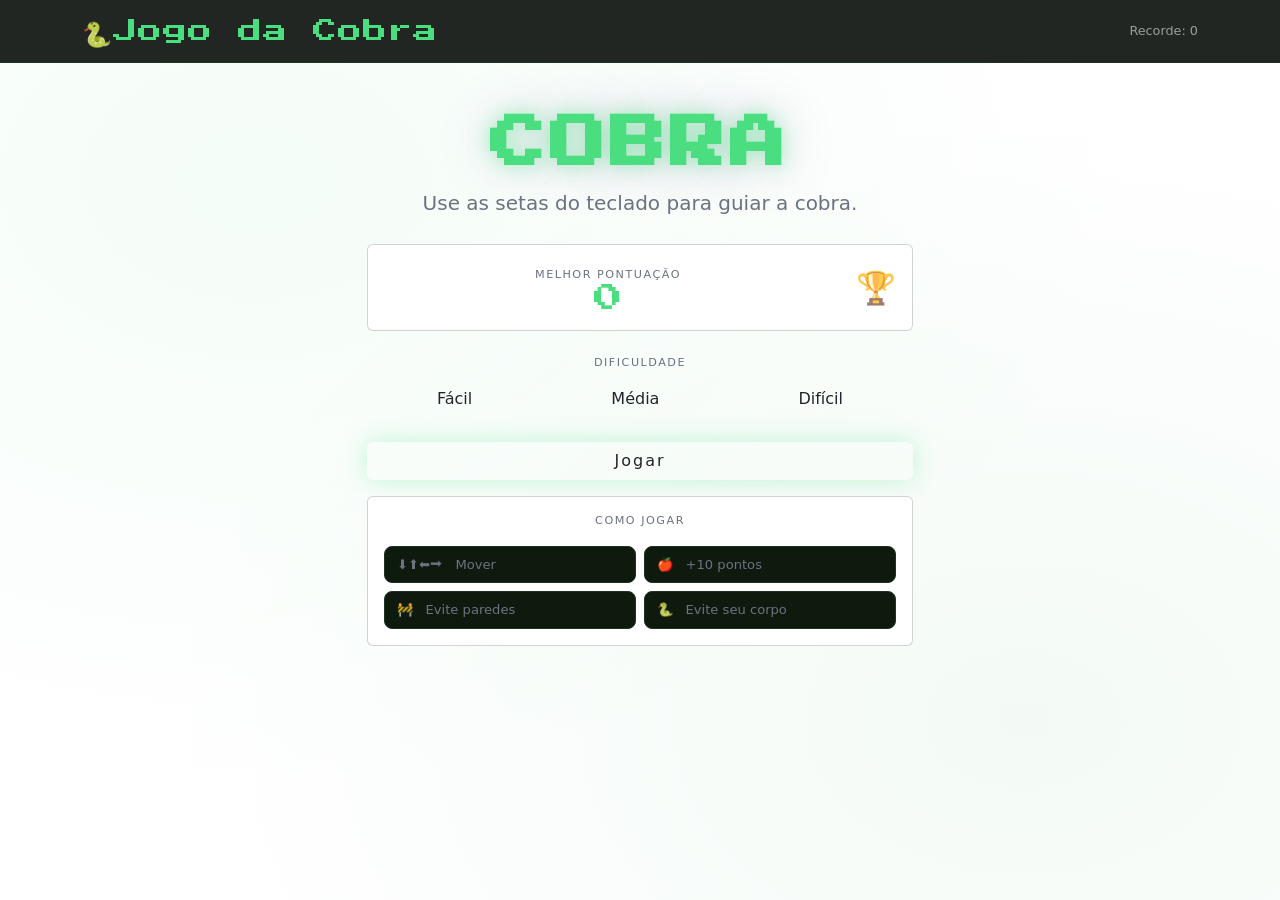
<file: index.html>
<!DOCTYPE html>
<html lang="en">
<head>
    <meta charset="UTF-8">
    <meta name="viewport" content="width=device-width, initial-scale=1.0">
    <title>Jogo da Cobra</title>

    <link rel="stylesheet" href="index.css">
    <link rel="stylesheet" href="https://cdn.jsdelivr.net/npm/bootstrap@5.3.8/dist/css/bootstrap.min.css">
</head>
<body>
    <header>
        <nav class="navbar navbar-dark">
            <div class="container">
                <span class="navbar-brand fw bold fs-4">🐍Jogo da Cobra</span>
                <span class="navbar-text" id="navbar-recorde">Recorde: 0</span>
            </div>
        </nav>
    </header>

    <main class="container py-5">
        <div class="row justify-content-center">
            <div class="col-12 col-md-8 col-lg-6 text-center">

                <div class="titulo-bloco mb-4">
                    <h1 class="display-3 fw-bold titulo-jogo">COBRA</h1>
                    <p class="lead subtitulo">Use as setas do teclado para guiar a cobra.</p>
                </div>
                <div class="card card-recorde mb-4">
                    <div class="card-body py-3">
                        <div class="row align-items-center">
                            <div class="col">
                                <span class="label-card">Melhor pontuação</span>
                                <div class="valor-recorde" id="recorde-display">0</div>
                            </div>

                            <div class="col-auto">
                                <span class="icone-trofeu">🏆</span>
                            </div>
                        </div>
                    </div>
                </div>

                <div class="mb-4">
                    <p class="label-secao mb-2">Dificuldade</p>
                    <div class="btn-group w-100" role="group">
                        <input type="radio" class="btn-check" name="dificuldade" id="facil" value="200">
                        <label class="btn btn-outline-dif" for="facil">Fácil</label>

                        <input type="radio" class="btn-check" name="dificuldade" id="facil" value="130">
                        <label class="btn btn-outline-dif" for="media">Média</label>

                        <input type="radio" class="btn-check" name="dificuldade" id="facil" value="70">
                        <label class="btn btn-outline-dif" for="dificil">Difícil</label>
                    </div>
                </div>

                <a href="jogo.html" class="btn btn-jogar w-100 mb-3" id="btn-jogar">Jogar</a>

                <div class="card card-instrucoes">
                    <div class="card-body">
                        <p class="label-card mb-3">Como jogar</p>
                        <div class="row g-2 text-start">
                            <div class="col-6">
                                <div class="instrucao-item">⬇⬆⬅⮕ &nbsp; Mover</div>
                            </div>
                            <div class="col-6">
                                <div class="instrucao-item">🍎 &nbsp; +10 pontos</div>
                            </div>
                            <div class="col-6">
                                <div class="instrucao-item">🚧 &nbsp; Evite paredes</div>
                            </div>
                            <div class="col-6">
                                <div class="instrucao-item">🐍 &nbsp; Evite seu corpo</div>
                            </div>
                        </div>
                    </div>
                </div>
            </div>
        </div>
    </main>

    <script src="https://cdn.jsdelivr.net/npm/bootstrap@5.3.3/dist/js/bootstrap.bundle.min.js"></script>
    <script>
        const recorde = localStorage.getItem("cobra_recorde") || 0;
        document.getElementById('nav-recorde').textContent = "Recorde: " + recorde;

        document.getElementById("btn-jogar").addEventListener("click", () => {
            const dificuldadeSelecionada = document.querySelector('input [name="dificuldade"]:checked').value;
            localStorage.setItem("cobra_velocidade", dificuldadeSelecionada);

        });
    </script>
</body>
</html>
</file>
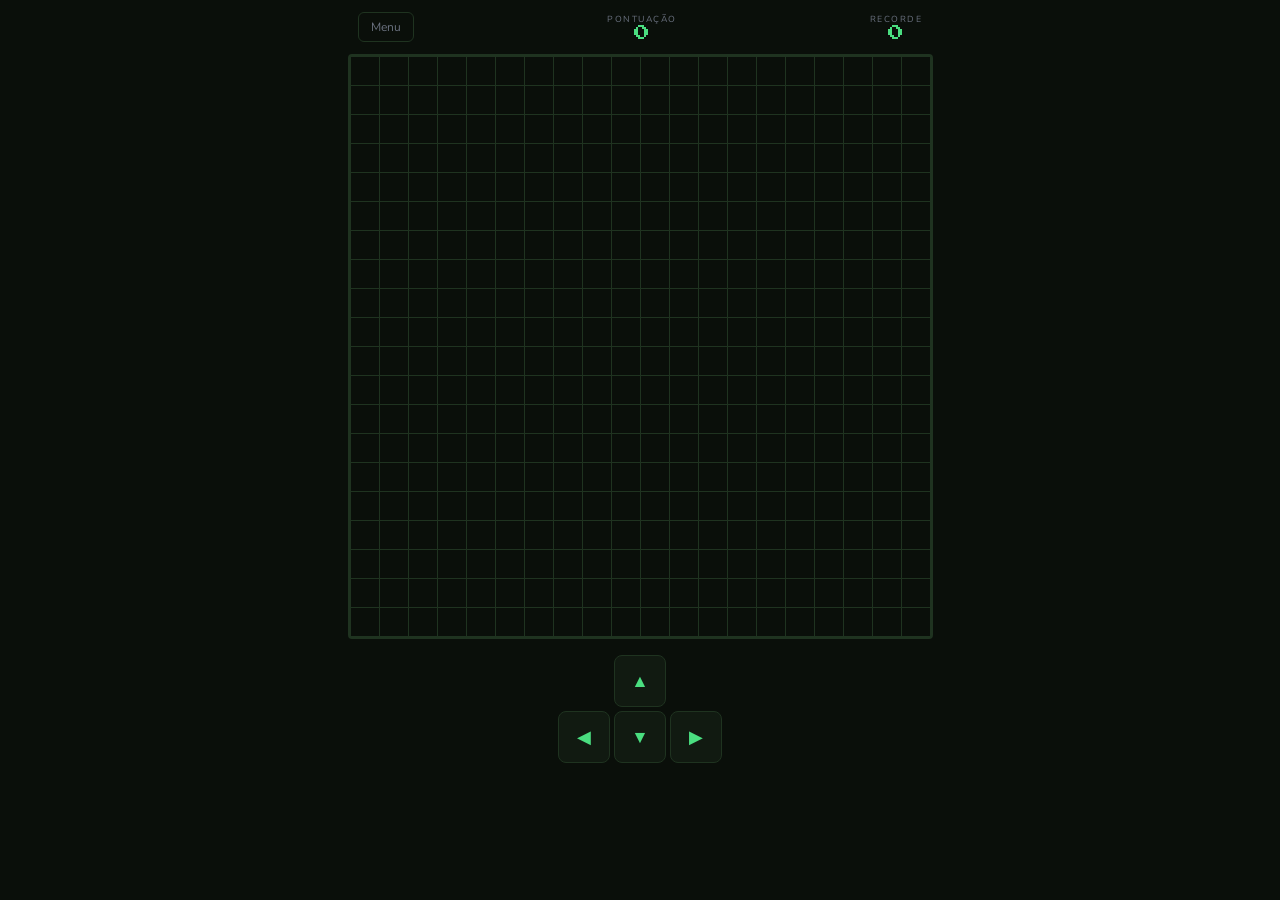
<file: jogo.html>
<!DOCTYPE html>
<html lang="en">
<head>
    <meta charset="UTF-8">
    <meta name="viewport" content="width=device-width, initial-scale=1.0">
    <title>Cobra</title>
    <link rel="stylesheet" href="jogo.css">
</head>
<body>
    <!-- HUD -->
     <div class="hud">
        <a href="index.html" class="btn-menu">Menu</a>
        <div class="hud-centro">
            <span class="label-hud">Pontuação</span>
            <span class="valor-hud" id="pontuacao">0</span>
        </div>
        <div class="hud-direita">
            <span class="label-hud">Recorde</span>
            <span class="valor-hud" id="recorde">0</span>
        </div>
     </div>

     <!-- GRID DO JOGO -->
      <div class="arena">
        <div class="grade" id="grade"></div>

        <!-- TELA DE FIM DE JOGO -->
         <div class="overlay" id="overlay">
            <div class="overlay-conteudo">
                <p class="overlay-titulo" id="overlay-titulo">FIM DE JOGO</p>
                <p class="overlay-pontos" id="overlay-pontos">0 pontos</p>
                <p class="overlay-recorde" id="overlay-recorde"></p>
                <button class="btn-reiniciar" onclick="reiniciar()">Jogar novamente</button>
                <a href="index.html" class="btn-voltar">Voltar ao menu</a>
            </div>
         </div>
      </div>

      <!-- CONTROLES PARA SMARTPHONE -->
       <div class="controles-smartphone">
        <div class="linha-controle">
            <button class="btn-direcao" onclick="mudarDirecao('ArrowUp')">▲</button>
        </div>
        <div class="linha-controle">
            <button class="btn-direcao" onclick="mudarDirecao('ArrowLeft')">◀</button>
            <button class="btn-direcao" onclick="mudarDirecao('ArrowDown')">▼</button>
            <button class="btn-direcao" onclick="mudarDirecao('ArrowRight')">▶</button>
        </div>
       </div>
</body>
</html>
</file>
<file: index.css>
@import url('https://fonts.googleapis.com/css2?family=Nunito:ital,wght@0,200..1000;1,200..1000&family=Press+Start+2P&display=swap');

:root {
    --verde: #4ADE80;
    --verde-escuro: #16A34A;
    --fundo: #0A0F0A;
    --fundo-card: #111A11;
    --borda: #1F3320;
    --texto: #D1FAE5;
    --esmaecido: #6B7280;
}

* {
    box-sizing: border-box;
    margin: 0;
    padding: 0;
}

body {
    font-family: "Nunito", sans-serif;
    background-color: var(--fundo);
    color: var(--texto);
    min-height: 100vh;
    background-image:
        radial-gradient(ellipse at 20% 20%, rgba(74, 222, 128, 0.06) 0%, transparent 60%),
        radial-gradient(ellipse at 80% 80%, rgba(22, 163, 74, 0.05) 0%, transparent 60%);
}

/* NAVBAR */
.navbar {
    background: rgba(10, 15, 10, 0.9);
    border-bottom: 1px solid var(--borda);
    backdrop-filter: blur(8px);
}

.navbar-brand {
    font-family: "Press Start 2P", monospace;
    font-size: 0.85rem !important;
    color: var(--verde) !important;
    letter-spacing: 1px;
}

.navbar-text {
    font-size: 0.8rem;
    color: var(--esmaecido);
}

/* TÍTULO */
.titulo-jogo {
    font-family: "Press Start 2P", monospace;
    font-size: clamp(2rem, 8.5vw, 3.5rem) !important;
    color: var(--verde);
    text-shadow:
        0 0 20px rgba(74, 222, 128, 0.5),
        0 0 60px rgba(74, 22, 128, 0.2);
    line-height: 1.2;
    letter-spacing: 4px;
}

.subtitulo {
    color: var(--esmaecido);
    font-size: 0.9rem;
    line-height: 1.7;
}

/* CARDS */
.card-recorde,       /* ← vírgula faltando aqui */
.card.instrucoes {
    background: var(--fundo-card);
    border: 1px solid var(--borda);
    border-radius: 12px;
    color: var(--texto);
}

.label-card {
    font-size: 0.7rem;
    text-transform: uppercase;
    letter-spacing: 1.5px;
    color: var(--esmaecido);
    margin-bottom: 4px;
}

.valor-recorde {
    font-family: "Press Start 2P", monospace;
    font-size: 1.8rem;
    color: var(--verde);
    line-height: 1;
}

.icone-trofeu {
    font-size: 2rem;
    opacity: 0.8;
}

/* DIFICULDADE */
.label-secao {
    font-size: 0.7rem;
    text-transform: uppercase;
    letter-spacing: 1.5px;
    color: var(--esmaecido);
}

.btn-outline-dif {
    background: var(--fundo-card);
    border-color: var(--borda);
    color: var(--esmaecido);
    font-weight: 600;
    font-size: 0.85rem;
    padding: 10px;
    transition: all 0.2s;
}

.btn-check:checked + .btn-outline-dif {
    background: var(--verde-escuro);
    border-color: var(--verde);
    color: #FFFFFF;
}

.btn-outline-dif:hover {
    background: #1A2E1A !important;
    border-color: var(--verde) !important;
    color: var(--verde) !important;
}

.btn-jogar {
    font-family: "Press Start 2P", monospace;
    font-size: 0.85rem;
    background: var(--verde);
    color: #0A0F0A;
    border: none;
    border-radius: 10px;
    padding: 16px;
    letter-spacing: 2px;
    text-decoration: none;
    display: block;
    transition: all 0.2s;
    box-shadow: 0 0 24px rgba(74, 222, 128, 0.3);
}

.btn-jogar:hover {
    background: #86EFAC;
    color: #0A0F0A;
    box-shadow: 0 0 40px rgba(74, 222, 128, 0.5);
    transform: translateY(-2px);
}

/* INSTRUÇÕES */
.instrucao-item {
    background: #0F1A0F;
    border: 1px solid var(--borda);
    border-radius: 8px;
    padding: 8px 12px;
    font-size: 0.82rem;
    color: var(--esmaecido);
}
</file>
<file: jogo.css>
@import url('https://fonts.googleapis.com/css2?family=Nunito:ital,wght@0,200..1000;1,200..1000&family=Press+Start+2P&display=swap');

:root {
    --verde: #4ADE80;
    --verde-escuro: #16A34A;
    --verde-cabeca: #86EFAC;
    --comida: #F87171;
    --fundo: #0A0F0A;
    --fundo-grade: #0D140D;
    --borda: #1F3320;
    --texto: #D1FAE5;
    --esmaecido: #6B7280;
    --tamanho-celula: 28px;
    --colunas: 20;
}

*{
    box-sizing: border-box;
    margin: 0;
    padding: 0;
}

body {
    font-family: "Nunito", sans-serif;
    background: var(--fundo);
    color: var(--texto);
    min-height: 100vh;
    display: flex;
    flex-direction: column;
    align-items: center;
    overflow: hidden;
    user-select: none;
}

.hud {
    width: 100%;
    max-width: calc(var(--tamanho-celula) * var(--colunas) + 4px);
    display: flex;
    align-items: center;
    justify-content: space-between;
    padding: 12px 0;
    gap: 8px;
}

.btn-menu {
    font-size: 0.75rem;
    color: var(--esmaecido);
    text-decoration: none;
    padding: 6px 12px;
    border: 1px solid var(--borda);
    border-radius: 6px;
    transition: color 0.2s, border-color 0.2s;
    white-space: nowrap;
}

.btn-menu:hover {
    color: var(--verde);
    border-color: var(--verde);
}

.hud-centro,
.hud-direita {
    display: flex;
    flex-direction: column;
    align-items: center;
}

.label-hud {
    font-size: 0.55rem;
    text-transform: uppercase;
    letter-spacing: 1.5px;
    color: var(--esmaecido);
}

.valor-hud {
    font-family: "Press Start 2P", monospace;
    font-size: 1rem;
    color: var(--verde);
}

.arena {
    position: relative;
}

.grade {
  display: grid;
  grid-template-columns: repeat(var(--colunas), var(--tamanho-celula));
  grid-template-rows: repeat(var(--colunas), var(--tamanho-celula));
  background: var(--grade-bg);
  border: 2px solid var(--borda);
  border-radius: 4px;
  gap: 1px;
  padding: 1px;
  background-image:
    linear-gradient(var(--borda) 1px, transparent 1px),
    linear-gradient(90deg, var(--borda) 1px, transparent 1px);
  background-size: calc(var(--tamanho-celula) + 1px) calc(var(--tamanho-celula) + 1px);
}

.celula {
    width: var(--tamanho-celula);
    height: var(--tamanho-celula);
    border-radius: 2px;
    transition: background-color 0.05;
}

.celula-cobra {
    background-color: var(--verde);
    border-radius: 4px;
    box-shadow: 0 0 6px rgba(74, 222, 128, 0.4);    
}

.celula.cabeca {
    background-color: var(--verde-cabeca);
    border-radius: 6px;
    box-shadow: 0 0 12px rgba(134, 239, 172, 0.7);
}

.celula.comida {
    background-color: var(--comida);
    border-radius: 50%;
    box-shadow: 0 0 10px rgba(248, 113, 113, 0.6);

    animation: pulsar 0.8s ease-in-out infinite alternate;
}

@keyframes pulsar {
    from {transform: scale(0.85);}
    to {transform: scale(1.05);}
}

/*OVERLAY FIM DE JOGO*/
.overlay {
    position: absolute;
    inset: 0;
    background: rgba(10, 15, 10, 0.92);
    display: none;
    align-items: center;
    justify-content: center;
    border-radius: 4px;
    backdrop-filter: blur(4px);
}

.overlay.visivel {
    display: flex;
}

.overlay-conteudo {
    text-align: center;
    display: flex;
    flex-direction: column;
    align-items: center;
    gap: 12px;
}

.overlay-titulo {
    font-family: "Press Start 2P", monospace;
    font-size: 1.4rem;
    color: var(--comida);
    text-shadow: 0 0 20px rgba(248, 113, 113, 0.5);
}

.overlay-pontos {
    font-family: "Pess Start 2P", monospace;
    font-size: 1rem;
    color: var(--verde);
}

.overlay-recorde {
    font-size: 0.82rem;
    color: var(--esmaecido);
    min-height: 20px;
}

.btn-reiniciar {
    font-family: "Press Start 2P", monospace;
    font-size: 0.7rem;
    background: var(--verde);
    color: #0A0F0A;
    border: none;
    border-radius: 8px;
    padding: 14px 14px;
    cursor: pointer;
    letter-spacing: 1px;
    margin-top: 4px;
    transition: background 0.2s, transform 0.1s;
}

.btn-reiniciar:hover {
    background: #86EFAC;
    transform: translateY(-2px);
}

.btn-voltar {
    font-size: 0.8rem;
    color: var(--esmaecido);
    text-decoration: none;
    transition: color 0.2s;
}

.btn-voltar:hover {
    color: var(--verde);
}

/*CONTROLES SMARTPHONE*/
.controles-smartphone {
    margin-top: 16px;
    display: flex;
    flex-direction: column;
    align-items: center;
    gap: 4px;
}

.btn-direcao {
    width: 52px;
    height: 52px;
    background: #111A11;
    border: 1px solid var(--borda);
    border-radius: 8px;
    color: var(--verde);
    font-size: 1.1rem;
    cursor: pointer;
    transition: background 0.15s;
}

.btn-direcao:hover,
.btn-direcao:active {
    background: #1A2E1A;
}
</file>
